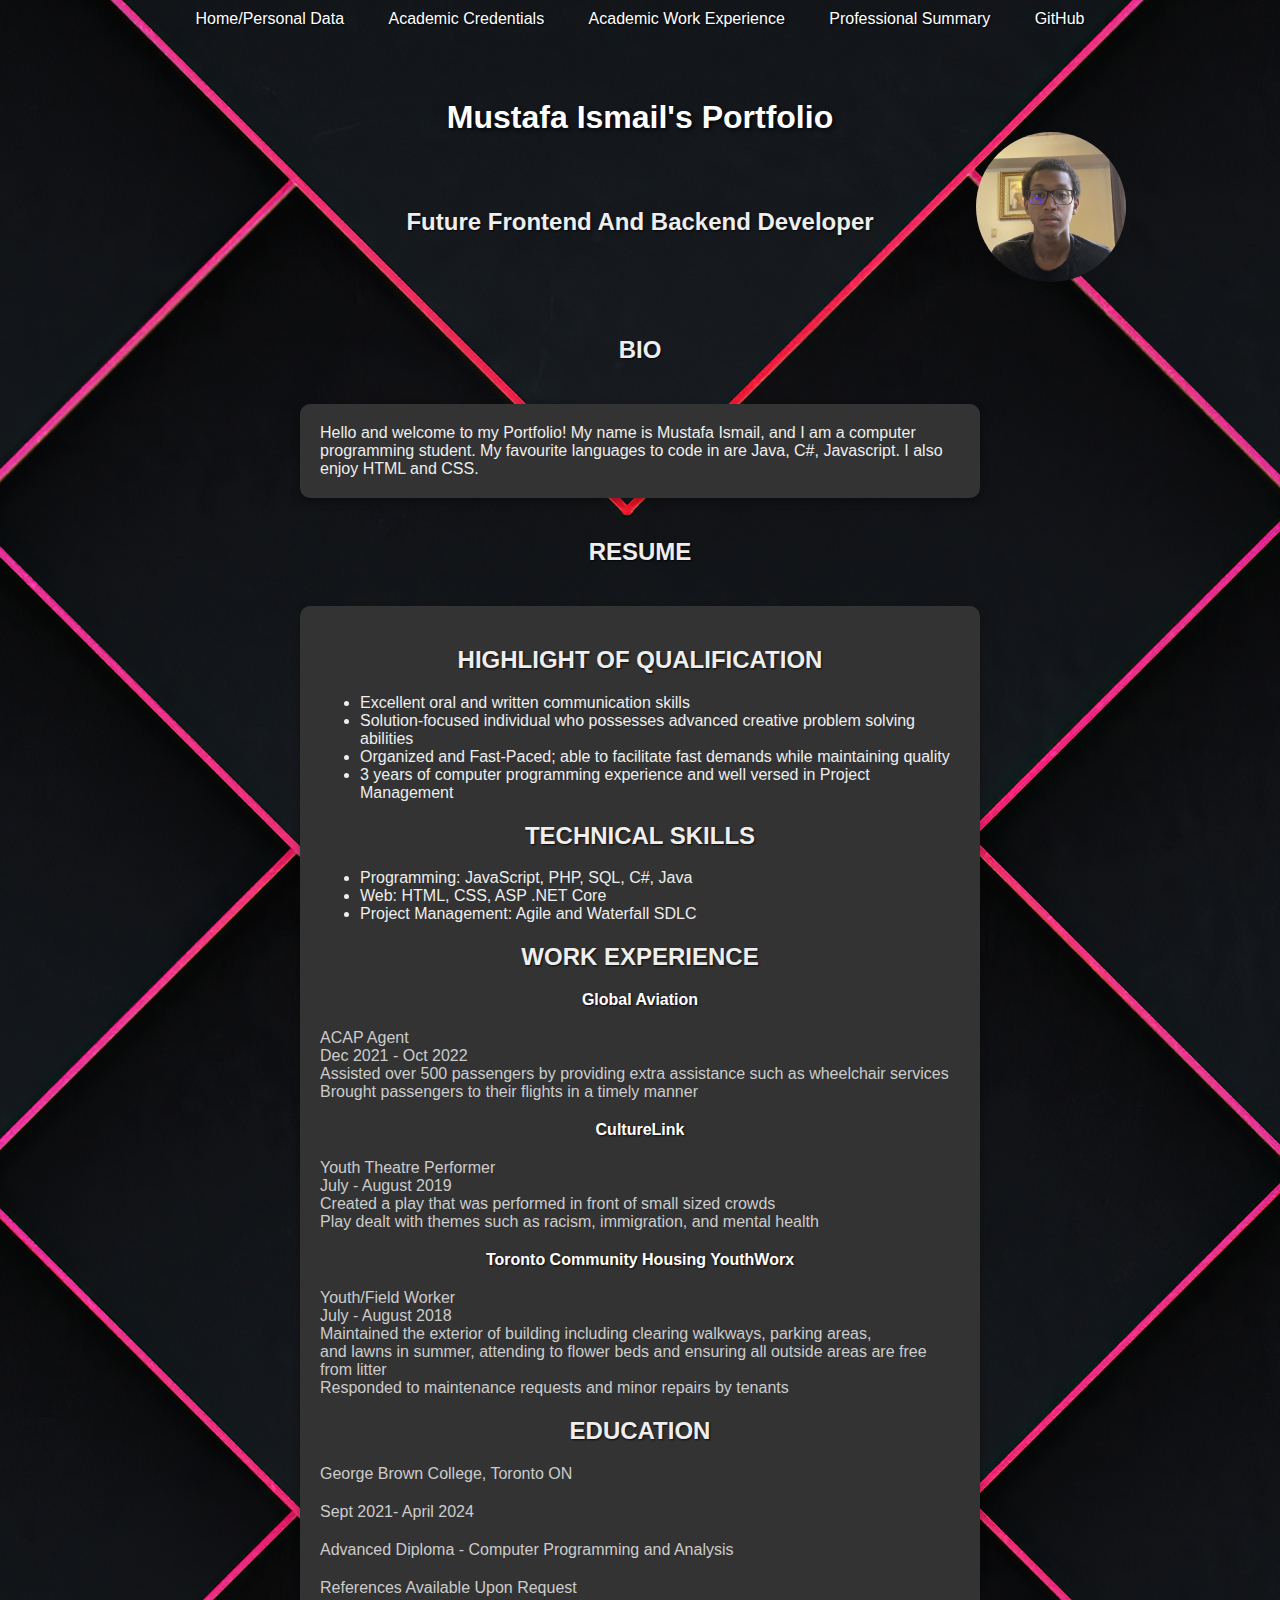
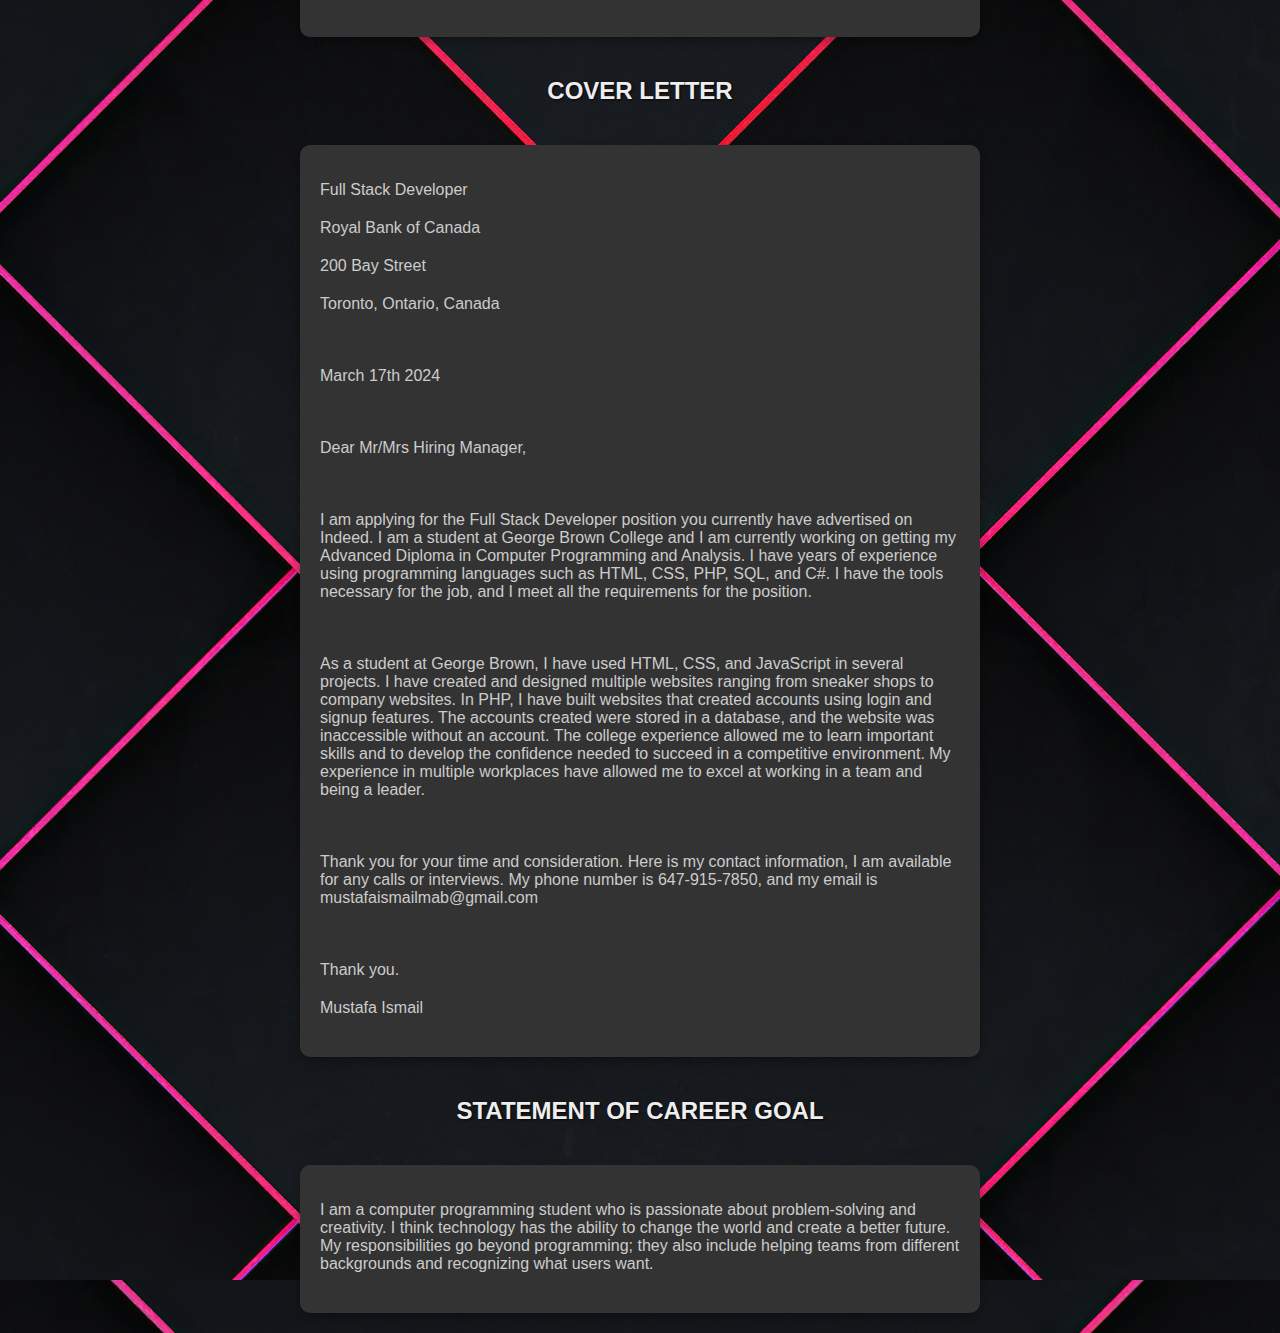
<file: index.html>
<!DOCTYPE html>
<html lang="en">
<head>
    <meta charset="UTF-8">
    <title>Mustafa Ismail's Portfolio</title>
    <link rel="stylesheet" href="assets/styles.css">
    <meta name="viewport" content="width=device-width, initial-scale=1.0">
</head>
<body>
<header>
    <nav>
        <a href="index.html">Home/Personal Data</a>
        <a href="academicCred.html">Academic Credentials</a>
        <a href="academicWorkExper.html">Academic Work Experience</a>
        <a href="porfSummary.html">Professional Summary</a>
        <a href="https://www.github.com/MustafaIsmail1">GitHub</a>
    </nav>

    <h1>Mustafa Ismail's Portfolio</h1>
    <h2>Future Frontend And Backend Developer</h2>

    <div class="circular-image">
        <img src="assets/me.jpg" alt="Circular Image">
    </div>
</header>

<div class="content-container">
    <h2>BIO</h2>
    <div class="box">
        Hello and welcome to my Portfolio! My name is Mustafa Ismail, and I am a computer programming
        student. My favourite languages to code in are Java, C#, Javascript. I also enjoy HTML and CSS.
    </div>

    <h2 class="section-title">RESUME</h2>
    <div class="box">
        <!-- Your resume content goes here -->
        <h2 class="section-title">HIGHLIGHT OF QUALIFICATION</h2>
        <ul>
            <li>Excellent oral and written communication skills</li>
            <li>Solution-focused individual who possesses advanced creative problem solving abilities</li>
            <li>Organized and Fast-Paced; able to facilitate fast demands while maintaining quality</li>
            <li>3 years of computer programming experience and well versed in Project Management</li>
        </ul>

        <h2 class="section-title">TECHNICAL SKILLS</h2>
        <ul>
            <li>Programming: JavaScript, PHP, SQL, C#, Java</li>
            <li>Web: HTML, CSS, ASP .NET Core</li>
            <li>Project Management: Agile and Waterfall SDLC</li>
        </ul>

        <h2 class="section-title">WORK EXPERIENCE</h2>
        <p class="job-title">Global Aviation</p>
        <p class="job-description">
            ACAP Agent
            <br>
            Dec 2021 - Oct 2022
            <br>
            Assisted over 500 passengers by providing extra assistance such as wheelchair services
            <br>
            Brought passengers to their flights in a timely manner
        </p>

        <p class="job-title">CultureLink</p>
        <p class="job-description">
            Youth Theatre Performer
            <br>
            July - August 2019
            <br>
            Created a play that was performed in front of small sized crowds
            <br>
            Play dealt with themes such as racism, immigration, and mental health
        </p>

        <p class="job-title">Toronto Community Housing YouthWorx</p>
        <p class="job-description">
            Youth/Field Worker
            <br>
            July - August 2018
            <br>
            Maintained the exterior of building including clearing walkways, parking areas,
            <br>
            and lawns in summer, attending to flower beds and ensuring all outside areas are free from litter
            <br>
            Responded to maintenance requests and minor repairs by tenants
        </p>

        <h2 class="section-title">EDUCATION</h2>
        <p>George Brown College, Toronto ON</p>
        <p>Sept 2021- April 2024</p>
        <p>Advanced Diploma - Computer Programming and Analysis</p>

        <p class="references">References Available Upon Request</p>
    </div>

    <h2>COVER LETTER</h2>
    <div class="box">
        <!-- Your cover letter content goes here -->
        <p>Full Stack Developer</p>
        <p>Royal Bank of Canada</p>
        <p>200 Bay Street</p>
        <p>Toronto, Ontario, Canada</p>
        <br>
        <p>March 17th 2024</p>
        <br>
        <p>Dear Mr/Mrs Hiring Manager,</p>
        <br>
        <p>I am applying for the Full Stack Developer position you currently have advertised on Indeed.
         I am a student at George Brown College and I am currently working on getting my Advanced Diploma in 
         Computer Programming and Analysis. I have years of experience using programming languages such as HTML, CSS, PHP, 
         SQL, and C#. I have the tools necessary for the job, and I meet all the requirements for the position.</p>
        <br>
        <p>As a student at George Brown, I have used HTML, CSS, and JavaScript in several projects. I have created
         and designed multiple websites ranging from sneaker shops to company websites. In PHP, I have built websites that
         created accounts using login and signup features. The accounts created were stored in a database, and the website was 
         inaccessible without an account. The college experience allowed me to learn important skills and to develop the confidence 
         needed to succeed in a competitive environment. My experience in multiple workplaces have allowed me to excel at working in a team and being a leader.</p>
        <br>
        <p>Thank you for your time and consideration. Here is my contact information, I am available for any calls or interviews. 
        My phone number is 647-915-7850, and my email is mustafaismailmab@gmail.com</p>
        <br>
        <p>Thank you.</p>
        <p>Mustafa Ismail</p>
    </div>

    <h2>STATEMENT OF CAREER GOAL</h2>
    <div class="box">
        <p>I am a computer programming student who is passionate about problem-solving and creativity. I think technology has 
            the ability to change the world and create a better future. My responsibilities go beyond programming; they also 
            include helping teams from different backgrounds and recognizing what users want. </p>
</div>

</body>
</html>
</file>
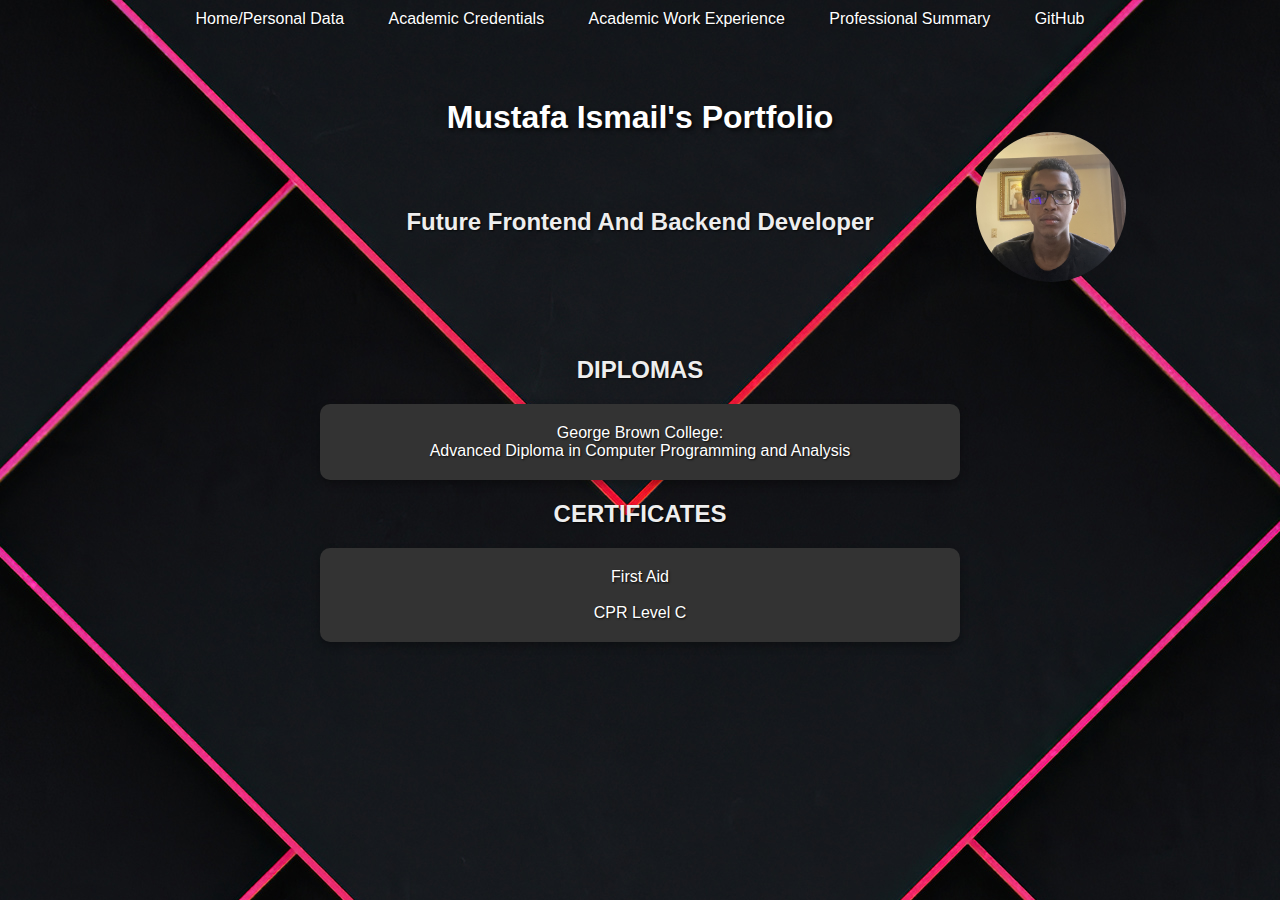
<file: academicCred.html>
<!DOCTYPE html>
<html lang="en">
<head>
    <meta charset="UTF-8">
    <title>Mustafa Ismail's Portfolio</title>
    <link rel="stylesheet" href="assets/styles.css">
    <meta name="viewport" content="width=device-width, initial-scale=1.0">
</head>
<body>
<header>
    <nav>
        <a href="index.html">Home/Personal Data</a>
        <a href="academicCred.html">Academic Credentials</a>
        <a href="academicWorkExper.html">Academic Work Experience</a>
        <a href="porfSummary.html">Professional Summary</a>
        <a href="https://www.github.com/MustafaIsmail1">GitHub</a>
    </nav>
    
    <h1>Mustafa Ismail's Portfolio</h1>
    <h2>Future Frontend And Backend Developer</h2>


    <div class="circular-image">
        <img src="assets/me.jpg" alt="Circular Image">
    </div>
</header>

<div class="content-container"> <!-- Changed from content-container -->
    <div class="work-experience">
        <h2 class="section-title">DIPLOMAS</h2>
        <div class="certificate-box">
            <div class="certificate">
                George Brown College:
                <br>
                Advanced Diploma in Computer Programming and Analysis
            </div>
        </div>

        
        
        <h2 class="section-title">CERTIFICATES</h2>
        <div class="certificate-box">
            <div class="certificate">
                First Aid
                <br>
                <br>
                CPR Level C
            </div>
        </div>
    </div>
</div>

</body>
</html>
</file>
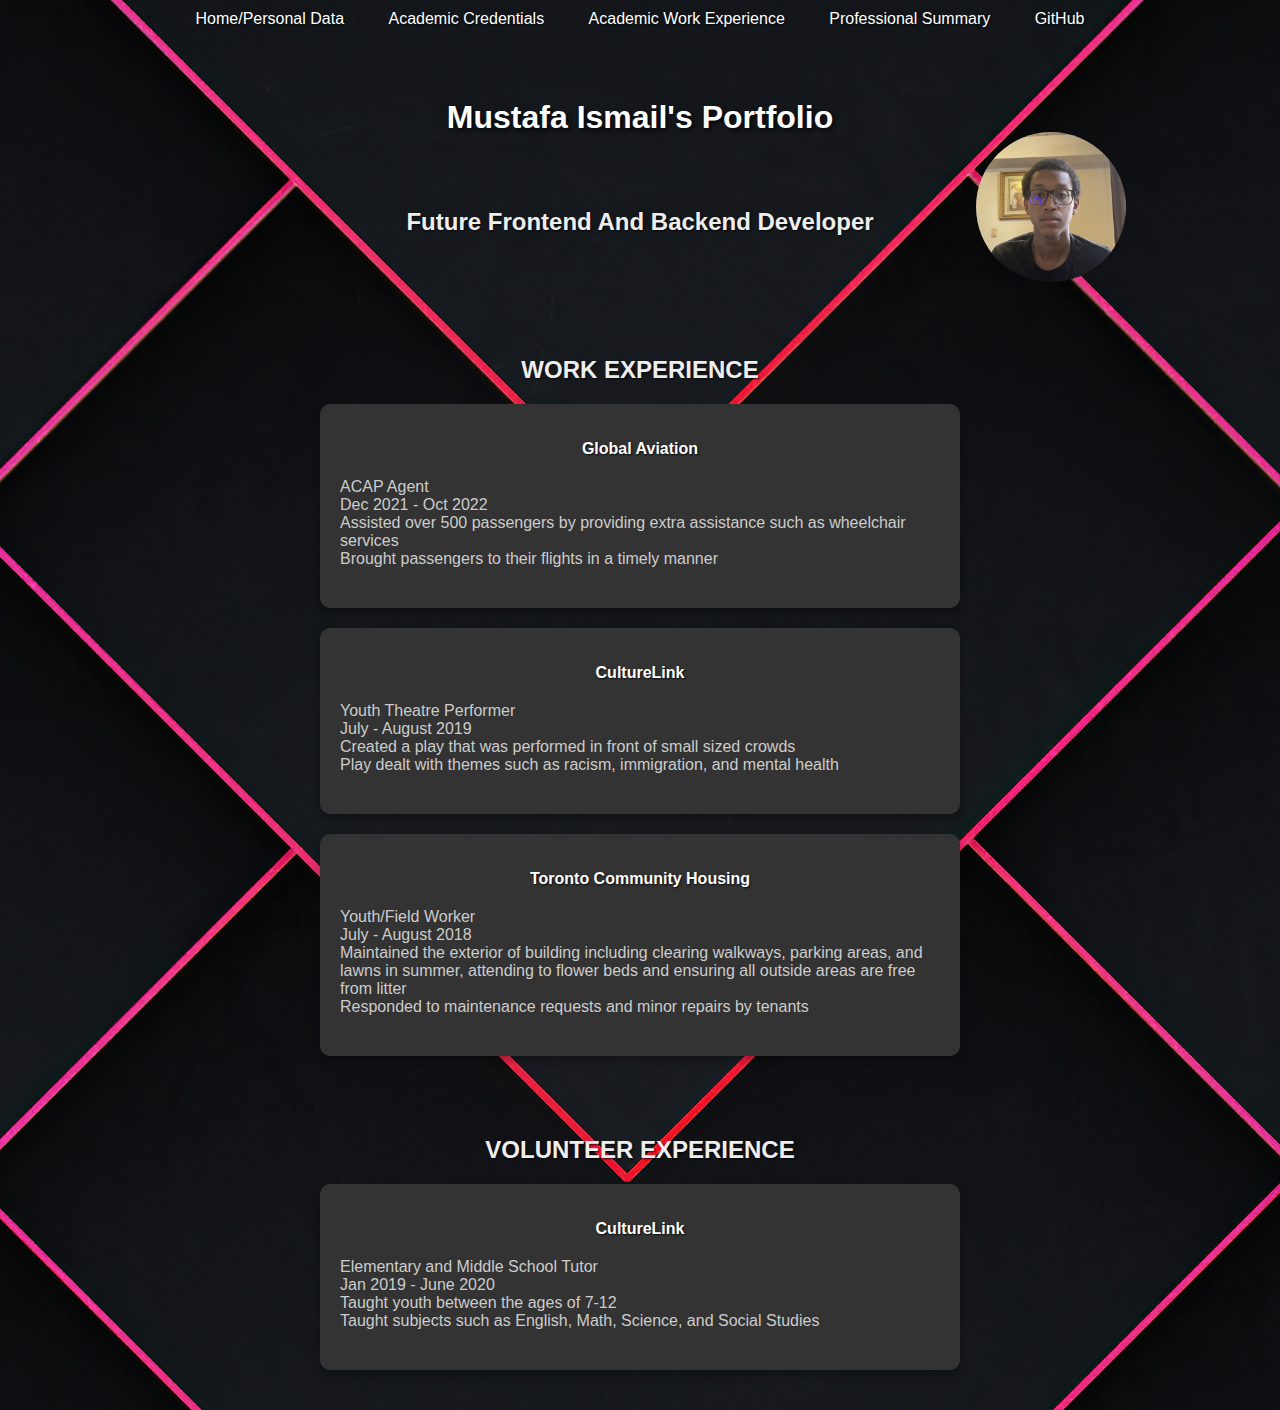
<file: porfSummary.html>
<!DOCTYPE html>
<html lang="en">
<head>
    <meta charset="UTF-8">
    <title>Mustafa Ismail's Portfolio</title>
    <link rel="stylesheet" href="assets/styles.css">
    <meta name="viewport" content="width=device-width, initial-scale=1.0">
</head>
<body>
<header>
    <nav>
        <a href="index.html">Home/Personal Data</a>
        <a href="academicCred.html">Academic Credentials</a>
        <a href="academicWorkExper.html">Academic Work Experience</a>
        <a href="porfSummary.html">Professional Summary</a>
        <a href="https://www.github.com/MustafaIsmail1">GitHub</a>
    </nav>
    
    <h1>Mustafa Ismail's Portfolio</h1>
    <h2>Future Frontend And Backend Developer</h2>


    <div class="circular-image">
        <img src="assets/me.jpg" alt="Circular Image">
    </div>
</header>

<div class="content-container">
    <div class="work-experience">
        <h2 class="section-title">WORK EXPERIENCE</h2>
        <div class="job-box">
            <p class="job-title">Global Aviation</p>
            <p class="job-description">
                ACAP Agent
                <br>
                Dec 2021 - Oct 2022
                <br>
                Assisted over 500 passengers by providing extra assistance such as wheelchair services
                <br>
                Brought passengers to their flights in a timely manner
            </p>
        </div>

        <div class="job-box">
            <p class="job-title">CultureLink</p>
            <p class="job-description">
                Youth Theatre Performer
                <br>
                July - August 2019
                <br>
                Created a play that was performed in front of small sized crowds
                <br>
                Play dealt with themes such as racism, immigration, and mental health
            </p>
        </div>

        <div class="job-box">
            <p class="job-title">Toronto Community Housing</p>
            <p class="job-description">
                Youth/Field Worker
                <br>
                July - August 2018
                <br>
                Maintained the exterior of building including clearing walkways, parking areas, and lawns in summer, attending to flower beds and ensuring all outside areas are free from litter
                <br>
                Responded to maintenance requests and minor repairs by tenants
            </p>
        </div>
    </div>

    <div class="volunteer-experience">
        <h2 class="section-title">VOLUNTEER EXPERIENCE</h2>
        <div class="job-box">
            <p class="job-title">CultureLink</p>
            <p class="job-description">
                Elementary and Middle School Tutor
                <br>
                Jan 2019 - June 2020
                <br>
                Taught youth between the ages of 7-12
                <br>
                Taught subjects such as English, Math, Science, and Social Studies
            </p>
        </div>
    </div>
</div>

</body>
</html>
</file>
<file: assets/styles.css>
/* Global styles */
body {
    font-family: Arial, sans-serif;
    margin: 0;
    padding: 0;
    background-image: url('background.jpg');
    background-position: center top; /* Adjust as needed */
    color: #eee;
}

/* Header styles */
header {
    color: #fff;
    text-shadow: 1px 1px 2px rgba(0, 0, 0, 0.8); /* Added text-shadow */
    padding: 10px 0;
    text-align: center;
}

nav a {
    color: #fff;
    text-shadow: 1px 1px 2px rgba(0, 0, 0, 0.8); /* Added text-shadow */
    text-decoration: none;
    padding: 10px 20px;
}

nav a:hover {
    background-color: #555;
}

/* Heading styles */
h1 {
    text-align: center;
    padding-left: 200px;
    color: white;
    background-size: cover;
    background-position: center;
    padding: 50px 0;
    position: relative;
    text-shadow: 2px 2px 4px rgba(0, 0, 0, 0.8); /* Added text-shadow */
}

.circular-image {
    position: absolute;
    top: 23%;
    right: 12%;
    transform: translateY(-50%);
    width: 150px;
    height: 150px;
    border-radius: 50%;
    overflow: hidden;
}

.circular-image img {
    width: 100%;
    height: auto;
    display: block;
}

h2 {
    text-align: center;
    margin-top: 20px;
    color: #eee;
    text-shadow: 1px 1px 2px rgba(0, 0, 0, 0.8); /* Added text-shadow */
}

/* Paragraph styles */
p {
    text-align: left;
    margin-bottom: 20px;
    color: #ccc;
}

/* Box styles */
.content-container {
    display: flex;
    flex-direction: column;
    align-items: center;
    margin-top: 50px;
}

.box {
    width: 50%; /* Adjust width as needed */
    margin: 20px;
    padding: 20px;
    background-color: #333;
    border-radius: 10px;
    margin-bottom: 20px;
    box-shadow: 0 4px 8px rgba(0, 0, 0, 0.3); /* Added box-shadow */
}

/* Work and Volunteer Experience styles */
.work-experience, .volunteer-experience {
    width: 50%;
    margin: 20px;
}

.job-box {
    background-color: #333;
    padding: 20px;
    border-radius: 10px;
    margin-bottom: 20px;
    box-shadow: 0 4px 8px rgba(0, 0, 0, 0.3); /* Added box-shadow */
}

.job-title {
    font-weight: bold;
    color: white;
    text-align: center;
    text-shadow: 1px 1px 2px rgba(0, 0, 0, 0.8); /* Added text-shadow */
}

.job-description {
    color: #ccc;
}

.certificate-box {
    background-color: #333;
    padding: 20px;
    border-radius: 10px;
    margin-bottom: 20px;
    box-shadow: 0 4px 8px rgba(0, 0, 0, 0.3); /* Added box-shadow */
}

.certificate {
    color: white;
    text-align: center;
    text-shadow: 1px 1px 2px rgba(0, 0, 0, 0.8); /* Added text-shadow */
}

/* new new */
.work-samples-container {
    display: flex;
    flex-wrap: wrap;
    justify-content: center;
}

.work-sample {
    width: 400px; /* Adjust width as needed */
    margin: 20px;
    text-align: center;
}

.capstone-sample {
    width: 250px;
    margin: 20px;
    text-align: center;
}

.work-sample img {
    max-width: 100%;
    height: auto;
    border-radius: 10px;
    box-shadow: 0 4px 8px rgba(0, 0, 0, 0.3); /* Added box-shadow */
}

.caption {
    background-color: #333;
    padding: 20px;
    border-radius: 10px;
    margin-top: 20px;
    box-shadow: 0 4px 8px rgba(0, 0, 0, 0.3); /* Added box-shadow */
}

.caption h3,
.caption p {
    color: #eee;
}

.caption button {
    background-color: #555;
    color: #fff;
    border: none;
    padding: 10px 20px;
    border-radius: 5px;
    cursor: pointer;
    transition: background-color 0.3s ease;
}

.caption button:hover {
    background-color: #777;
}

@media screen and (max-width: 768px) {
    .box, .work-experience, .volunteer-experience, .new-container {
        width: 100%;
    }
}
</file>
